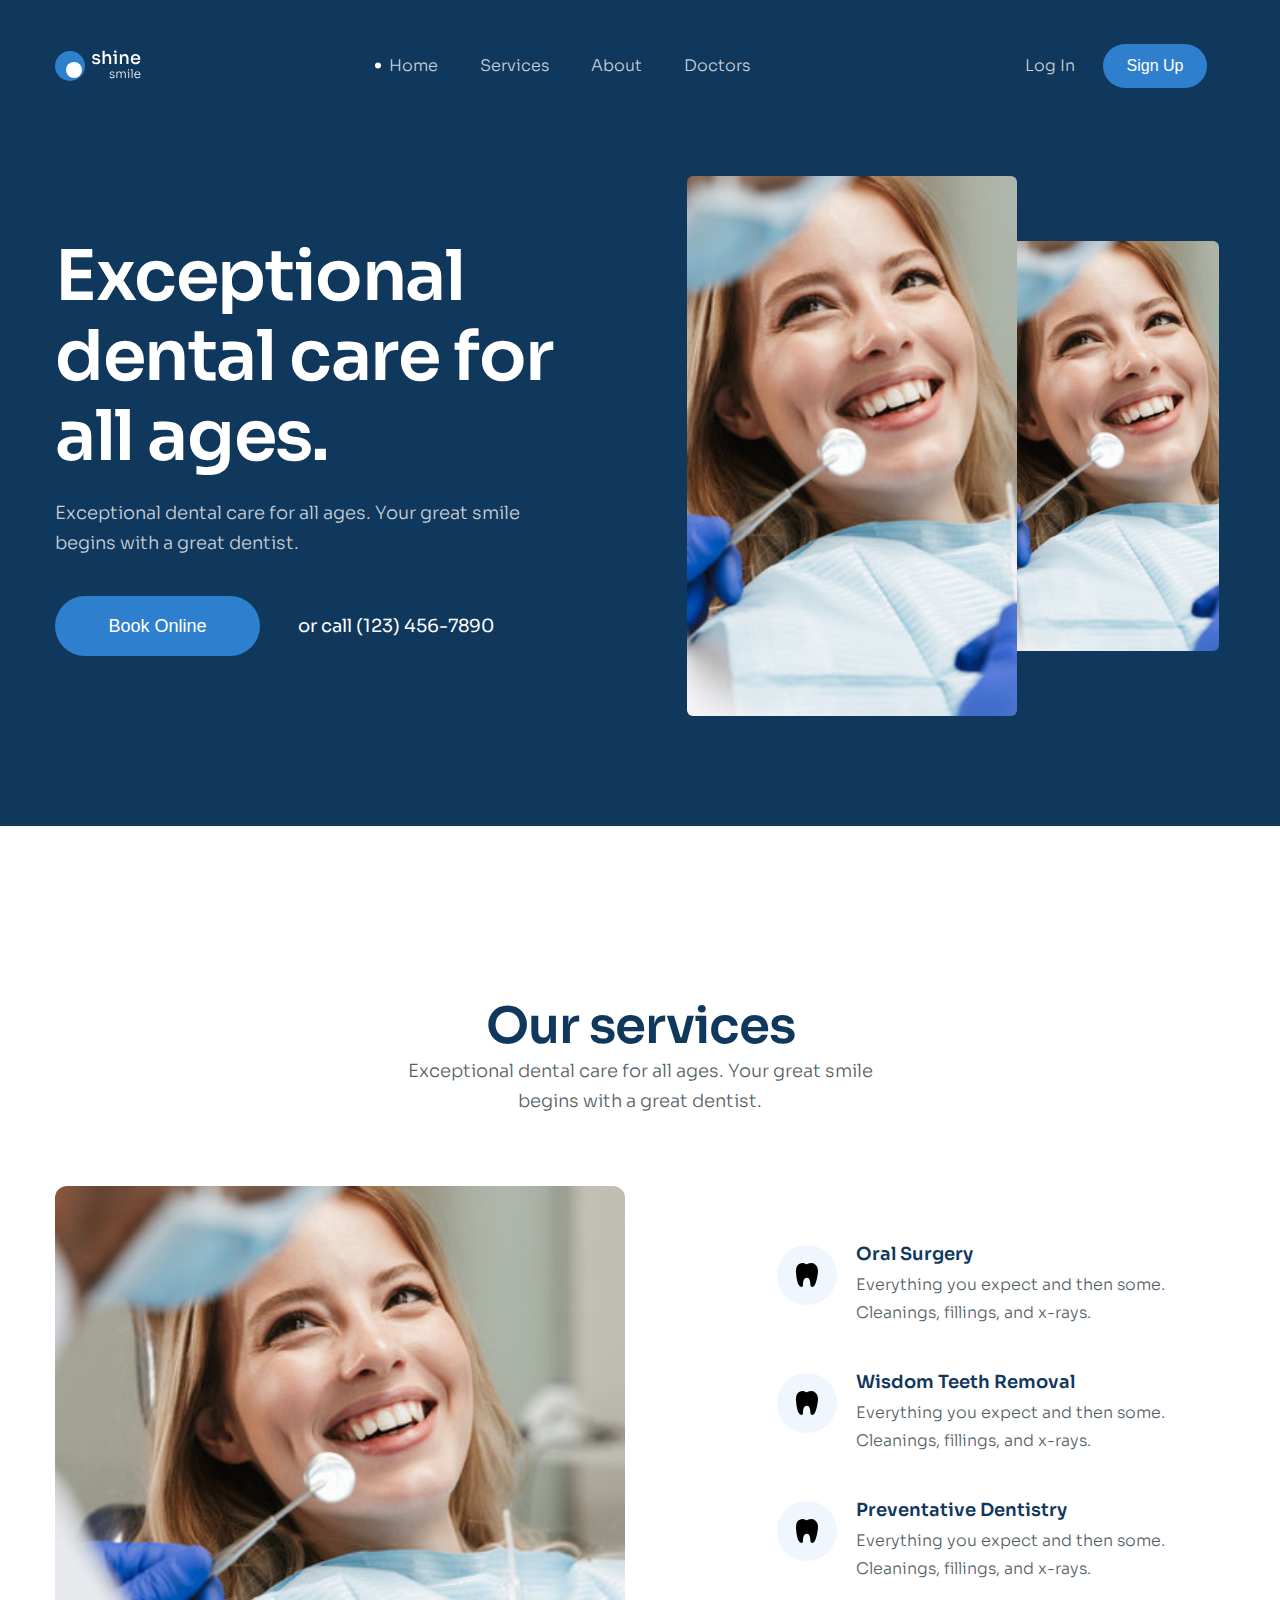
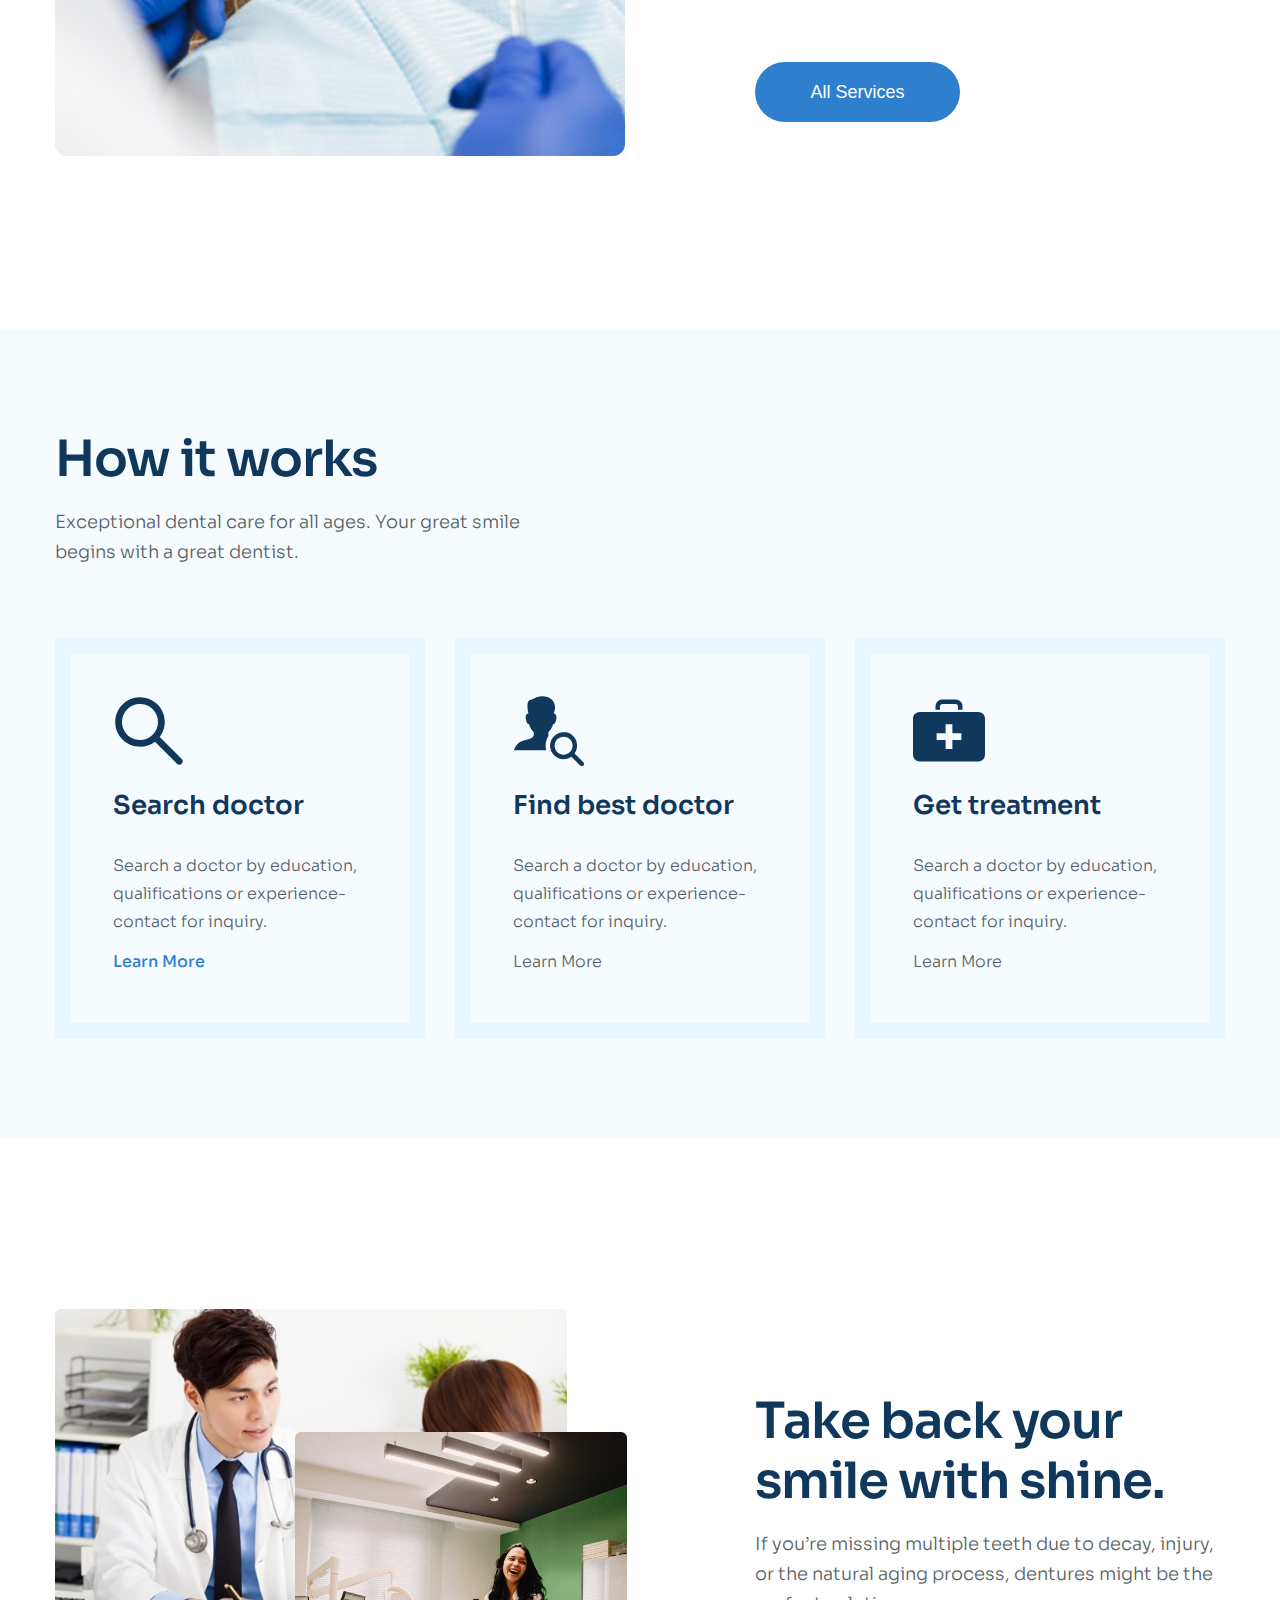
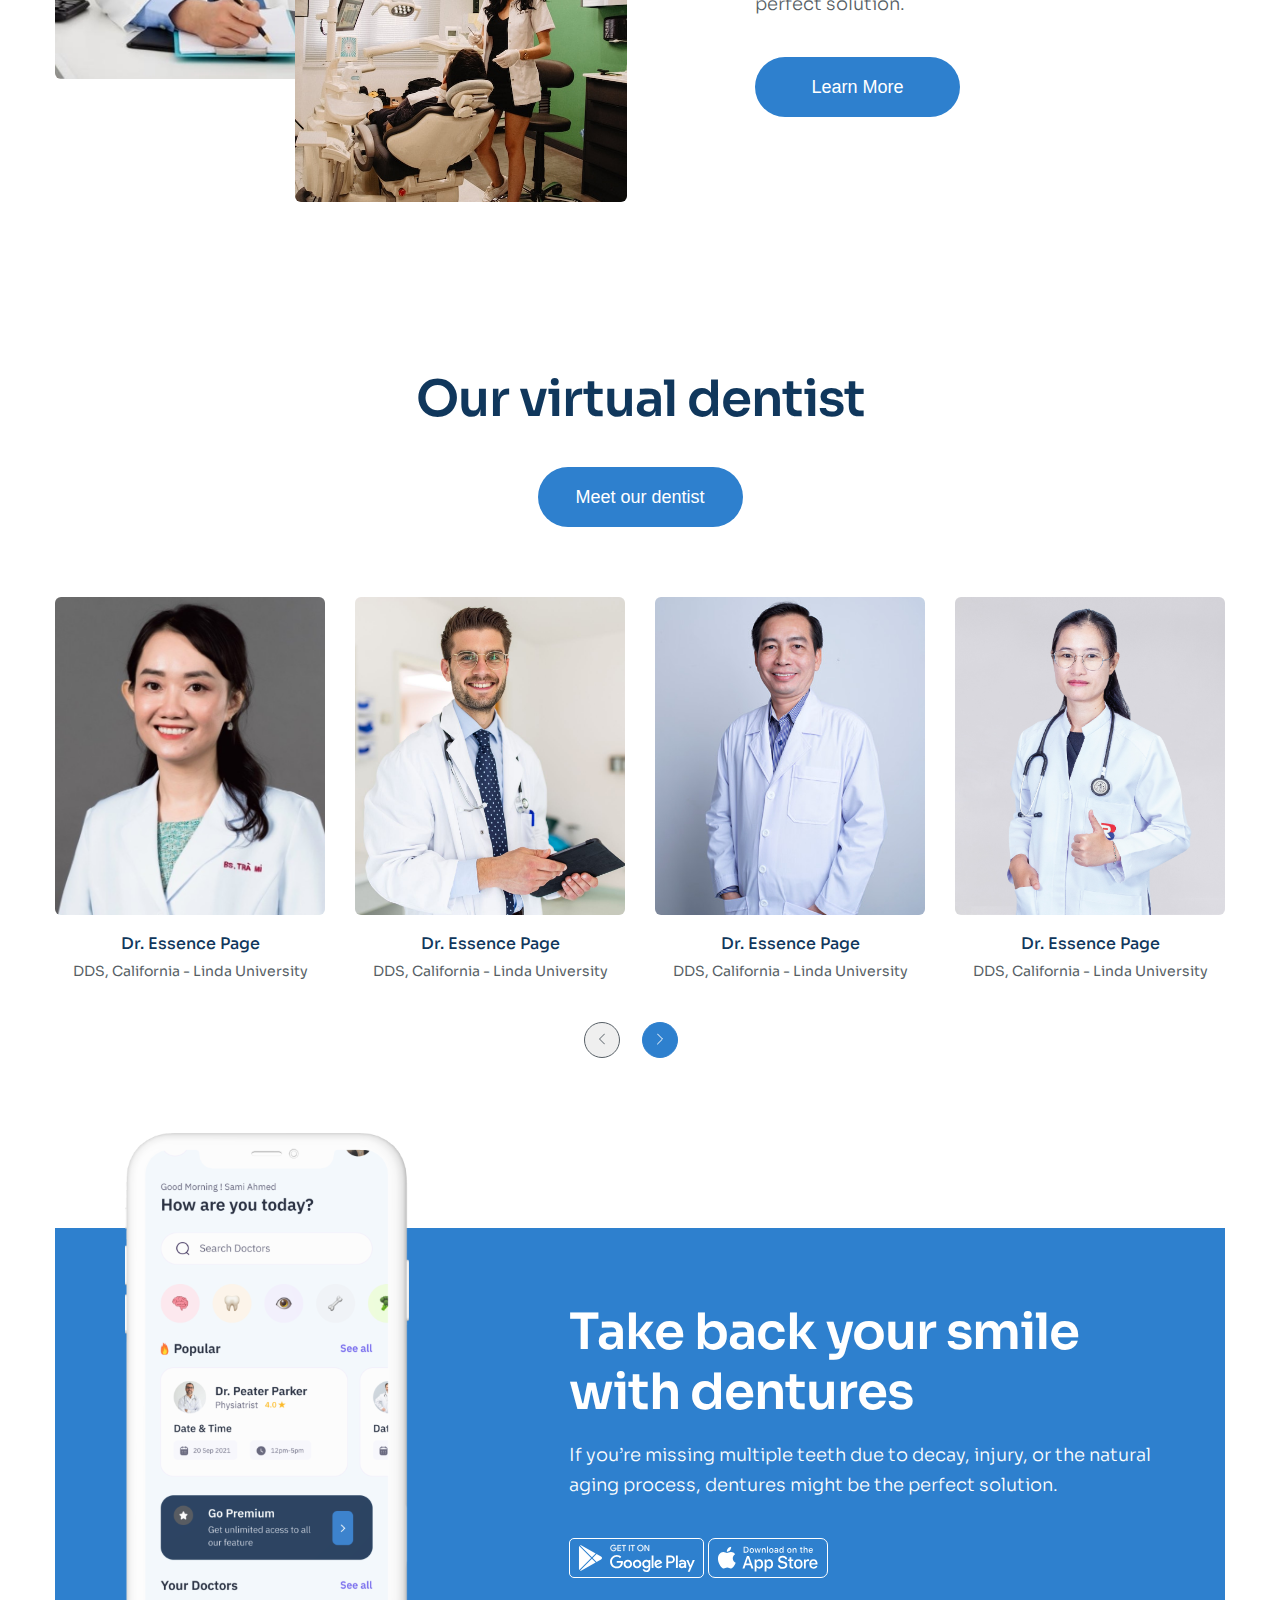
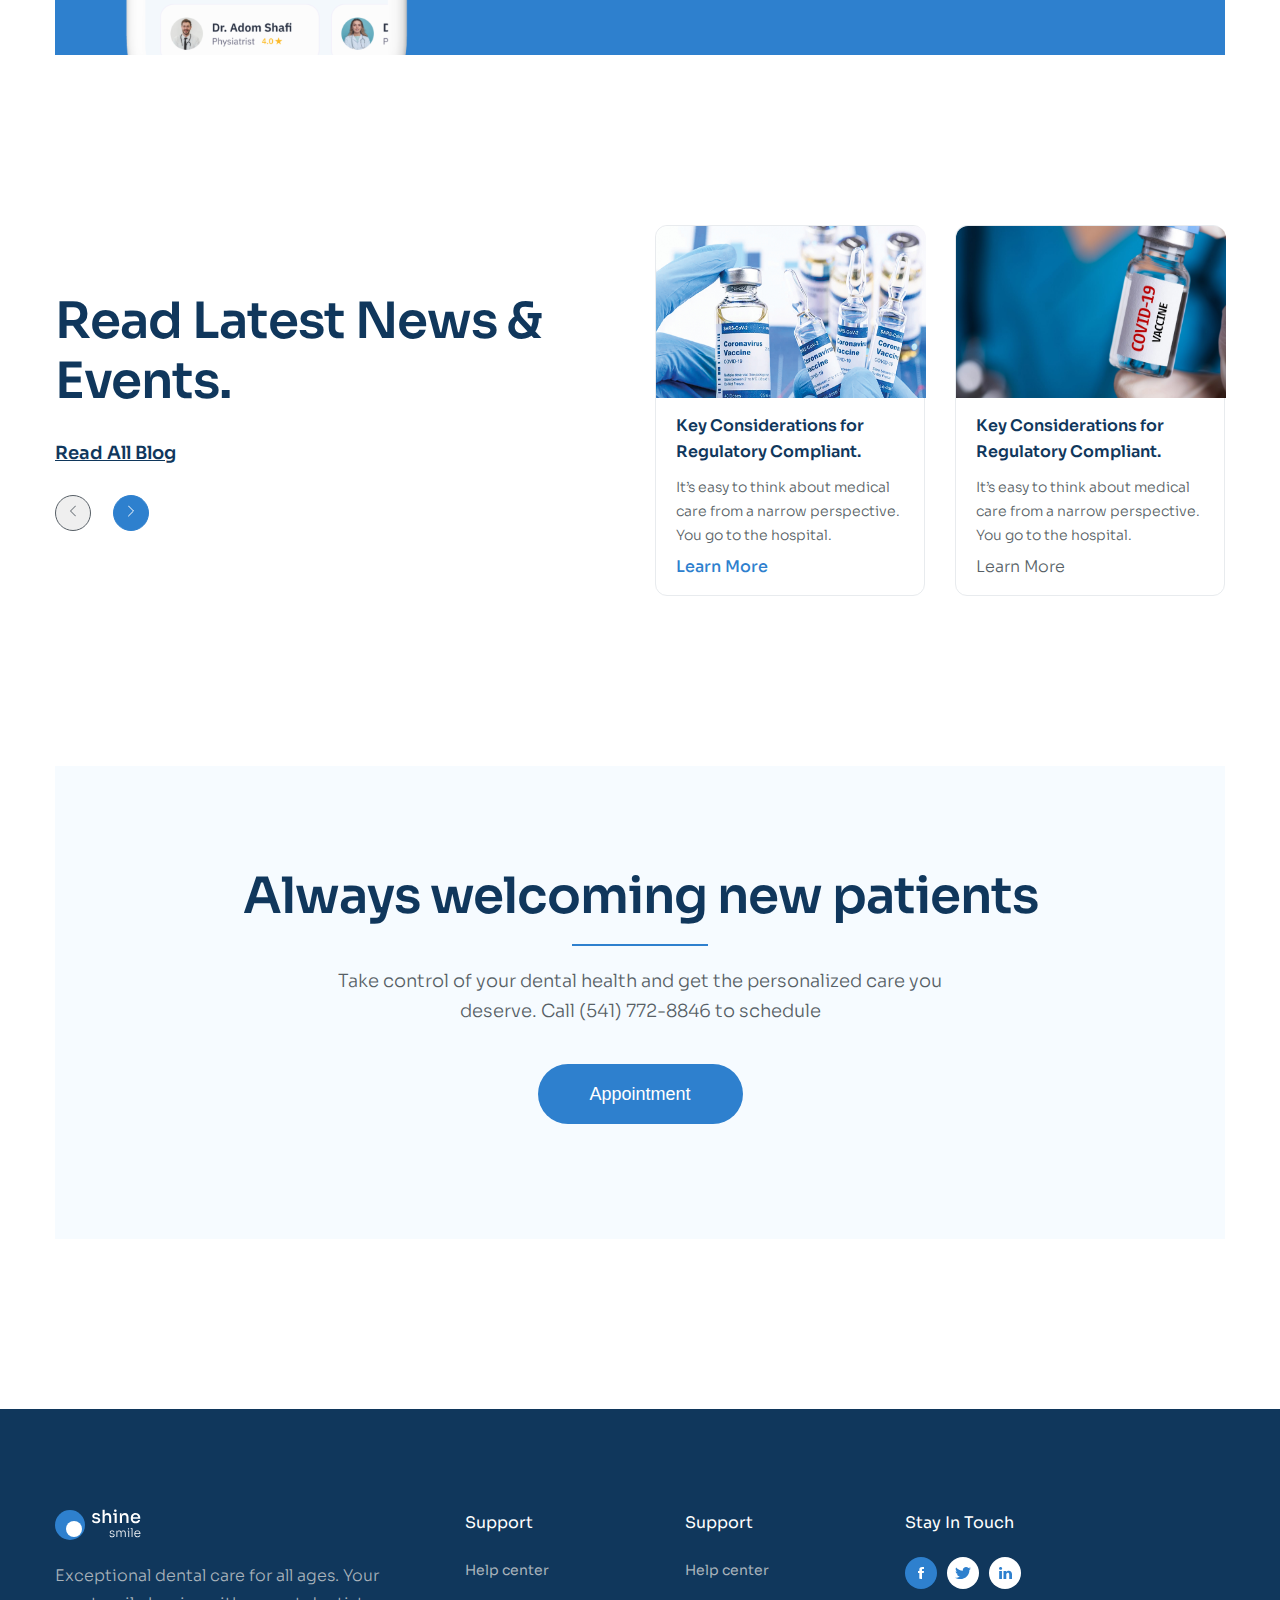
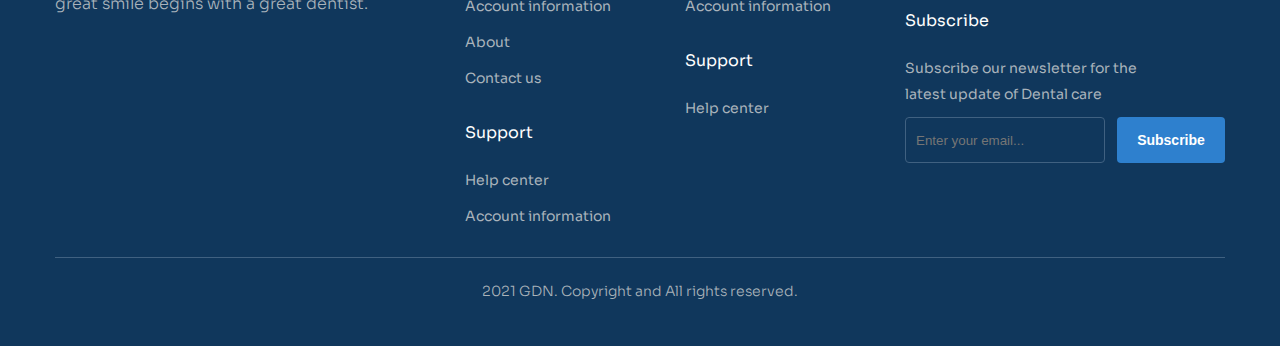
<file: assets/index.html>
<!DOCTYPE html>
<html lang="en">
  <head>
    <meta charset="UTF-8" />
    <meta name="viewport" content="width=device-width, initial-scale=1.0" />
    <link rel="stylesheet" href="./css/reset.css" />
    <link rel="stylesheet" href="./css/style.css" />
    <link rel="preconnect" href="https://fonts.googleapis.com" />
    <link rel="preconnect" href="https://fonts.gstatic.com" crossorigin />
    <link
      href="https://fonts.googleapis.com/css2?family=Sora:wght@300;400;500;600;700;800&display=swap"
      rel="stylesheet"
    />

    <title>Dental Care</title>
  </head>
  <body>
    <header class="header-sticky header">
      <div class="content">
        <!-- HEADER -->
        <div class="header-top">
          <img src="./image/Logo.svg" alt="" class="header__img" />
          <div class="header__nav">
            <ul class="nav__list">
              <li class="nav__item">
                <a href="">Home</a>
              </li>
              <li class="nav__item">
                <a href="">Services</a>
              </li>
              <li class="nav__item">
                <a href="">About</a>
              </li>
              <li class="nav__item">
                <a href="">Doctors</a>
              </li>
            </ul>
          </div>
          <div class="header__action">
            <p class="action__link">Log In</p>
            <button class="action__btn">Sign Up</button>
          </div>
        </div>

      </header>
      <!-- HERO -->
      <div class="hero-ne">
        <div class="content">
          <div class="hero">

            <div class="hero__info">
              <h1 class="hero__heading">Exceptional dental care for all ages.</h1>
              <p class="hero__desc">
                Exceptional dental care for all ages. Your great smile begins with
                a great dentist.
              </p>
              <div class="hero__row">
                <button class="btn">Book Online</button>
                <p class="hero__phone">or call (123) 456-7890</p>
              </div>
            </div>
            <div class="hero__media">
              <div class="hero__images">
                <img src="./image/DSC04363.jpg" alt="" class="hero__img" />
                <img src="./image/DSC04363.jpg" alt="" class="hero__img" />
              </div>
            </div>
          </div>
        </div>
      </div>
    </div>

    <main>
      <!-- services -->
      <div class="services">
        <div class="content">
          <!-- TOP -->
          <div class="services-top">
            <p class="services__heading">Our services</p>
            <p class="services__desc">
              Exceptional dental care for all ages. Your great smile begins with
              a great dentist.
            </p>
          </div>

          <div class="services-bot">
            <div class="services__image">
              <img src="./image/DSC04363.jpg" alt="" class="services_img" />
            </div>
            <div class="services__list">
              <div class="services__item">
                <div class="item__img">
                  <svg
                    width="22"
                    height="24"
                    viewBox="0 0 22 24"
                    fill="none"
                    xmlns="http://www.w3.org/2000/svg"
                  >
                    <path
                      d="M20.3598 2.63964C17.9506 -0.556131 14.2772 -0.568132 11.2481 1.10682C11.001 1.24657 10.7219 1.31411 10.4406 1.30222C10.1592 1.29033 9.88633 1.19945 9.65105 1.03931C8.49552 0.245717 7.29036 -0.316477 5.13904 0.207462C0.623408 1.3071 0 4.90379 0 8.99816C0.0797353 12.1602 0.500857 15.3032 1.25551 18.3683C2.11836 22.0168 3.90382 24 5.43354 24C6.96326 24 7.00963 22.2204 7.00963 20.8016C7.00963 19.2009 7.39505 14.8009 10.8642 14.8009C13.5317 14.8009 14.3333 18.4013 14.3333 20.8016C14.3329 23.095 15.1722 24 16.6628 24C19.5267 24 20.9796 15.3938 21.3719 13.1237C21.7642 10.8535 22.9882 6.12569 20.3598 2.63964Z"
                      fill="currentColor"
                    />
                  </svg>
                </div>

                <div class="item__text">
                  <h3 class="item__heading">Oral Surgery</h3>
                  <p class="item__desc">
                    Everything you expect and then some. Cleanings, fillings,
                    and x-rays.
                  </p>
                </div>
              </div>
              <div class="services__item">
                <div class="item__img">
                  <svg
                    width="22"
                    height="24"
                    viewBox="0 0 22 24"
                    fill="none"
                    xmlns="http://www.w3.org/2000/svg"
                  >
                    <path
                      d="M20.3598 2.63964C17.9506 -0.556131 14.2772 -0.568132 11.2481 1.10682C11.001 1.24657 10.7219 1.31411 10.4406 1.30222C10.1592 1.29033 9.88633 1.19945 9.65105 1.03931C8.49552 0.245717 7.29036 -0.316477 5.13904 0.207462C0.623408 1.3071 0 4.90379 0 8.99816C0.0797353 12.1602 0.500857 15.3032 1.25551 18.3683C2.11836 22.0168 3.90382 24 5.43354 24C6.96326 24 7.00963 22.2204 7.00963 20.8016C7.00963 19.2009 7.39505 14.8009 10.8642 14.8009C13.5317 14.8009 14.3333 18.4013 14.3333 20.8016C14.3329 23.095 15.1722 24 16.6628 24C19.5267 24 20.9796 15.3938 21.3719 13.1237C21.7642 10.8535 22.9882 6.12569 20.3598 2.63964Z"
                      fill="currentColor"
                    />
                  </svg>
                </div>
                <div class="item__text">
                  <h3 class="item__heading">Wisdom Teeth Removal</h3>
                  <p class="item__desc">
                    Everything you expect and then some. Cleanings, fillings,
                    and x-rays.
                  </p>
                </div>
              </div>
              <div class="services__item">
                <div class="item__img">
                  <svg
                    width="22"
                    height="24"
                    viewBox="0 0 22 24"
                    fill="none"
                    xmlns="http://www.w3.org/2000/svg"
                  >
                    <path
                      d="M20.3598 2.63964C17.9506 -0.556131 14.2772 -0.568132 11.2481 1.10682C11.001 1.24657 10.7219 1.31411 10.4406 1.30222C10.1592 1.29033 9.88633 1.19945 9.65105 1.03931C8.49552 0.245717 7.29036 -0.316477 5.13904 0.207462C0.623408 1.3071 0 4.90379 0 8.99816C0.0797353 12.1602 0.500857 15.3032 1.25551 18.3683C2.11836 22.0168 3.90382 24 5.43354 24C6.96326 24 7.00963 22.2204 7.00963 20.8016C7.00963 19.2009 7.39505 14.8009 10.8642 14.8009C13.5317 14.8009 14.3333 18.4013 14.3333 20.8016C14.3329 23.095 15.1722 24 16.6628 24C19.5267 24 20.9796 15.3938 21.3719 13.1237C21.7642 10.8535 22.9882 6.12569 20.3598 2.63964Z"
                      fill="currentColor"
                    />
                  </svg>
                </div>

                <div class="item__text">
                  <h3 class="item__heading">Preventative Dentistry</h3>
                  <p class="item__desc">
                    Everything you expect and then some. Cleanings, fillings,
                    and x-rays.
                  </p>
                </div>
              </div>
              <button class="services__btn btn">All Services</button>
            </div>
          </div>
        </div>
      </div>
      <!-- work -->
      <div class="work">
        <div class="content">
          <h3 class="section-heading">How it works</h3>
          <p class="work__desc section-desc">
            Exceptional dental care for all ages. Your great smile begins with a
            great dentist.
          </p>
          <div class="work__list">
            <div class="work__item">
              <img src="./image/Search.svg" alt="" class="work-item__img" />
              <div class="work-item__heading">Search doctor</div>
              <div class="work-item__desc">
                Search a doctor by education, qualifications or
                experience-contact for inquiry.
              </div>
              <a href="" class="more-link__active more-link">Learn More</a>
            </div>

            <div class="work__item">
              <img src="./image/find.svg" alt="" class="work-item__img" />

              <div class="work-item__heading">Find best doctor</div>
              <div class="work-item__desc">
                Search a doctor by education, qualifications or
                experience-contact for inquiry.
              </div>
              <a href="" class="more-link">Learn More</a>
            </div>

            <div class="work__item">
              <img src="./image/get.svg" alt="" class="work-item__img" />

              <div class="work-item__heading">Get treatment</div>
              <div class="work-item__desc">
                Search a doctor by education, qualifications or
                experience-contact for inquiry.
              </div>
              <a href="" class="more-link">Learn More</a>
            </div>
          </div>
        </div>
      </div>

      <!-- About -->
      <div class="about">
        <div class="content">
          <div class="about__body">
            <div class="about__imgs">
              <img src="./image/bacsi1.png" alt="" class="about__imgs-image" />
              <img src="./image/bacsi2.jpg" alt="" class="about__imgs-image" />
            </div>
            <div class="about__info">
              <h2 class="section-heading">Take back your smile with shine.</h2>
              <p class="section-desc">
                If you’re missing multiple teeth due to decay, injury, or the
                natural aging process, dentures might be the perfect solution.
              </p>
              <button class="about__btn btn">Learn More</button>
            </div>
          </div>
        </div>
      </div>

      <!-- Team -->
      <div class="team">
        <div class="content">
          <div class="team__heading team__body">
            <h2 class="section-heading">Our virtual dentist</h2>
            <button class="team__btn btn">Meet our dentist</button>
            <div class="team__list">
              <div class="team-item">
                <img src="./image/team1.jpg" alt="" class="team-item__img" />
                <h3 class="section-heading__small">Dr. Essence Page</h3>
                <p class="section-desc__small">
                  DDS, California - Linda University
                </p>
              </div>

              <div class="team-item">
                <img src="./image/team2.jpg" alt="" class="team-item__img" />
                <h3 class="section-heading__small">Dr. Essence Page</h3>
                <p class="section-desc__small">
                  DDS, California - Linda University
                </p>
              </div>

              <div class="team-item">
                <img src="./image/team3.jpg" alt="" class="team-item__img" />
                <h3 class="section-heading__small">Dr. Essence Page</h3>
                <p class="section-desc__small">
                  DDS, California - Linda University
                </p>
              </div>

              <div class="team-item">
                <img src="./image/team4.jpg" alt="" class="team-item__img" />
                <h3 class="section-heading__small">Dr. Essence Page</h3>
                <p class="section-desc__small">
                  DDS, California - Linda University
                </p>
              </div>
            </div>
            <div class="team__action">
              <button class="action__btn">
                <img src="./image/right.svg" alt="" />
              </button>
              <button class="action__btn action__btn--active">
                <img src="./image/left.svg" alt="" />
              </button>
            </div>
          </div>
        </div>
      </div>

      <!-- CTA -->
      <div class="CTA">
        <div class="content">
          <div class="CTA__body">
            <img src="./image/smart-phone.svg" alt="" class="CTA__img" />
            <div class="CTA__info">
              <h2 class="CTA__heading section-heading">
                Take back your smile with dentures
              </h2>
              <p class="CTA__desc section-desc">
                If you’re missing multiple teeth due to decay, injury, or the
                natural aging process, dentures might be the perfect solution.
              </p>
              <div class="info-imgs">
                <img
                  src="./image/google-play.svg"
                  alt=""
                  class="info-img__image"
                />
                <img
                  src="./image/app-store.svg"
                  alt=""
                  class="info-img__image"
                />
              </div>
            </div>
          </div>
        </div>
      </div>

      <!-- Blog -->
      <div class="blog">
        <div class="content">
          <div class="blog__body">
            <div class="blog__info">
              <h3 class="section-heading">Read Latest News & Events.</h3>
              <a href="" class="blog__more">Read All Blog</a>
              <div class="blog__btn">
                <button class="action__btn">
                  <img src="./image/right.svg" alt="" />
                </button>
                <button class="action__btn action__btn--active">
                  <img src="./image/left.svg" alt="" />
                </button>
              </div>
            </div>

            <div class="blog__list">
              <div class="blog__item">
                <img src="./image/vacine.jpg" alt="" class="blog__img" />
                <div class="blog__wrap">
                  <h3 class="blog__heading section-heading__small">
                    Key Considerations for Regulatory Compliant.
                  </h3>
                  <p class="blog__desc section-desc__small">
                    It’s easy to think about medical care from a narrow
                    perspective. You go to the hospital.
                  </p>
                  <a href="" class="more-link__active more-link">Learn More</a>
                </div>
              </div>

              <div class="blog__item">
                <img src="./image/vacine2.jpg" alt="" class="blog__img" />
                <div class="blog__wrap">
                  <h3 class="blog__heading section-heading__small">
                    Key Considerations for Regulatory Compliant.
                  </h3>
                  <p class="blog__desc section-desc__small">
                    It’s easy to think about medical care from a narrow
                    perspective. You go to the hospital.
                  </p>
                  <a href="" class="more-link">Learn More</a>
                </div>
              </div>
            </div>
          </div>
        </div>
      </div>

      <!-- Appointment -->
      <div class="appointment">
        <div class="content">
          <div class="appointment__body">
            <h2 class="appointment-heading section-heading">
              Always welcoming new patients
            </h2>
            <p class="appointment-desc section-desc">
              Take control of your dental health and get the personalized care
              you deserve. Call (541) 772-8846 to schedule
            </p>
            <button class="btn">Appointment</button>
          </div>
        </div>
      </div>
    </main>
    <!-- footer -->
    <footer class="footer">
      <div class="content">
        <div class="footer__row">
          <div class="footer__col">
            <img src="./image/Logo.svg" alt="" class="footer__img" />
            <p class="footer__desc section-desc">
              Exceptional dental care for all ages. Your great smile begins with
              a great dentist.
            </p>
          </div>
          <div class="footer__col">
            <div class="footer__col--wrap">
              <p class="footer__support">Support</p>
              <ul class="footer__col--1">
                <li>
                  <a href="">Help center</a>
                </li>
                <li>
                  <a href="">Account information</a>
                </li>
                <li>
                  <a href="">About</a>
                </li>
                <li>
                  <a href="">Contact us</a>
                </li>
              </ul>
            </div>

            <div class="footer__col--wrap">
              <p class="footer__support">Support</p>
              <ul class="footer__col--1">
                <li>
                  <a href="">Help center</a>
                </li>
                <li>
                  <a href="">Account information</a>
                </li>
              </ul>
            </div>
          </div>
          <!-- col2 -->
          <div class="footer__col">
            <div class="footer__col--wrap">
              <p class="footer__support">Support</p>
              <ul class="footer__col--1">
                <li>
                  <a href="">Help center</a>
                </li>
                <li>
                  <a href="">Account information</a>
                </li>
              </ul>
            </div>

            <div class="footer__col--wrap">
              <p class="footer__support">Support</p>
              <ul class="footer__col--1">
                <li>
                  <a href="">Help center</a>
                </li>
              </ul>
            </div>
          </div>

          <!-- col3 -->
          <div class="footer__col">
            <div class="footer__col--wrap">
              <p class="footer__support">Stay In Touch</p>
              <div class="col-contact">
                <img src="./image/fb.svg" alt="" class="footer-support__icon" />
                <img
                  src="./image/twitt.svg"
                  alt=""
                  class="footer-support__icon"
                />
                <img src="./image/in.svg" alt="" class="footer-support__icon" />
              </div>
            </div>

            <div class="footer__col--wrap">
              <p class="footer__support">Subscribe</p>
              <span class="footer-support__desc">
                Subscribe our newsletter for the latest update of Dental care
              </span>
              <div class="footer-support__cta">
                <form action="">
                  <input
                    type="text"
                    name=""
                    id=""
                    class="footer-support__input"
                    placeholder="Enter your email..."
                  />
                </form>
                <button class="footer-support__btn">Subscribe</button>
              </div>
            </div>
          </div>
        </div>
        <p class="footer-support__desc-last section-desc">
          2021 GDN. Copyright and All rights reserved.
        </p>
      </div>
    </footer>
  </body>
</html>
</file>
<file: assets/css/style.css>
* {
  box-sizing: border-box;
}
html {
  font-size: 62.5%;
}
body {
  font-size: 1.6rem;
  font-family: "Sora", sans-serif;
}
/* Common */
.content {
  width: 1170px;
  margin-left: auto;
  margin-right: auto;
}
.section-heading {
  color: #10375c;
  font-size: 50px;
  font-weight: 600;
  line-height: 60px;
  letter-spacing: -1px;
}
.section-desc {
  margin-top: 18px;
  color: #575f66;
  font-size: 18px;
  font-weight: 300;
  line-height: 30px;
}
/* HERO */
.hero__row {
  display: flex;
  align-items: center;
}
.btn {
  width: 205px;
  height: 60px;
  border-radius: 999px;
  background: #2e80ce;
  color: #fff;
  text-align: center;
  font-size: 18px;
  line-height: 30px;
  border: none;
}
.header-sticky {
  position: sticky;
  top: -36px;
  z-index: 4;
}

.header-top {
  display: flex;
  align-items: center;
  justify-content: space-between;
  padding: 6px 0 6px 0;
}
.header {
  background-color: #10375c;
  padding-top: 36px;
}
a {
  text-decoration: none;
}
.header-top .nav__list {
  display: flex;
}
.header-top .header__action {
  display: flex;
}

.header-top .nav__list::before {
  content: "";
  display: block;
  position: absolute;
  width: 6px;
  height: 6px;
  background-color: white;
  border-radius: 999px;
  top: 50%;
  left: 0px;
  transform: translatey(-60%);
}
.header-top .nav__list {
  position: relative;
}
.header-top .nav__item a:hover {
  text-shadow: 1px 0 0 currentColor;
}
.header-top .nav__item a {
  color: #c9d2da;
  text-align: center;
  font-size: 16px;
  font-weight: 300;
  line-height: 28px;
  padding: 10px 14px;
  margin-right: 14px;
}
.header-top .header__action {
  display: flex;
  align-items: center;
}
.header-top .action__link {
  color: #c9d2da;
  text-align: center;
  font-size: 16px;
  font-weight: 300;
  line-height: 28px;
  padding: 10px 14px;
  margin-right: 14px;
}
.header-top .action__btn {
  border: none;
  width: 104px;
  height: 44px;
  background-color: #2e80ce;
  border-radius: 999px;
  text-align: center;
  font-size: 16px;
  color: white;
  line-height: 28px;
}
.hero-ne {
  background-color: #10375c;
}
.hero {
  padding-top: 80px;
  display: flex;
  align-items: center;
  justify-content: space-between;
  padding-bottom: 110px;
}
.hero .hero__media {
  width: 46%;
}
.hero .hero__info {
  width: 44%;
}
.hero .hero__heading {
  color: #fff;
  font-size: 70px;
  font-weight: 600;
  line-height: 80px;
  letter-spacing: -1.4px;
}
.hero .hero__desc {
  color: #c9d2da;
  font-size: 18px;
  font-weight: 300;
  line-height: 30px;
  margin-top: 22px;
  margin-bottom: 38px;
}
.hero .hero__phone {
  color: #fff;
  text-align: center;
  font-size: 18px;
  font-family: Sora;
  line-height: 30px;
  margin-left: 38px;
}
.hero .hero__img {
  width: 330px;
  height: 540px;
  object-fit: cover;
  border-radius: 6px;
}
.hero .hero__images {
  display: flex;
  align-items: center;
}
.hero .hero__img:nth-child(1) {
  z-index: 1;
}
.hero .hero__img:nth-child(2) {
  margin-left: -8px;
  width: 210px;
  height: 410px;
}
.services {
  padding-top: 170px;
  padding-bottom: 170px;
}
.services__heading {
  color: #10375c;
  text-align: center;
  font-size: 50px;
  font-weight: 600;
  line-height: 60px;
  letter-spacing: -1px;
}
.services__desc {
  color: #575f66;
  text-align: center;
  font-size: 18px;
  font-weight: 300;
  line-height: 30px;
  width: 468px;
  margin: 0 auto;
}
.services-bot {
  display: flex;
  margin-top: 70px;
  justify-content: space-between;
  align-items: center;
}
.services_img {
  width: 570px;
  height: 570px;
  object-fit: cover;
  border-radius: 12px;
}
.services__item:hover {
  box-shadow: 0px 14px 28px 0px rgba(0, 0, 0, 0.05);
  position: relative;
  top: -15px;
}
.services__item:hover .item__img {
  background-color: #2e80ce;
  color: white;
}
.services__item {
  width: 470px;
  height: 128px;
  padding: 22px;
  display: flex;
  position: relative;
  top: 0;
  transition: top 0.7s;
}
.services__btn {
  margin-top: 55px;
}
.item__heading {
  color: #10375c;
  font-size: 18px;
  font-weight: 600;
}
.item__desc {
  color: #575f66;
  font-size: 16px;
  font-weight: 300;
  line-height: 28px;
}

.item__img {
  background-color: #eff6fd;
  position: relative;
  width: 60px;
  height: 60px;
  border-radius: 50%;
  display: flex;
  align-items: center;
  justify-content: center;
  flex-shrink: 0;
  margin-right: 19px;
  transition: 1s;
}
.item__heading {
  margin-bottom: 8px;
}
.services__item {
  border-radius: 10px;
}
/* TEAM */
.work {
  padding-top: 100px;
  padding-bottom: 100px;
  background: #f6fbff;
}
.work__desc {
  width: 468px;
}
.work__list {
  margin-top: 70px;
  display: flex;
  justify-content: space-between;
}
.work__item:hover {
  border: 16px solid #2e80ce;
  position: relative;
  top: -16px;
}
.work__item {
  width: 370px;
  height: 402px;
  padding: 42px;
  border-radius: 4px;
  border: 16px solid #eaf6ff;
  position: relative;
  top: 0;
  transition: top 0.7s;
}
.work-item__heading {
  color: #10375c;
  font-size: 26px;
  font-weight: 600;
  line-height: 36px;
  margin-top: 18px;
}
.work-item__desc {
  color: #575f66;
  font-size: 16px;
  font-weight: 300;
  line-height: 28px;
  margin-top: 28px;
  margin-bottom: 18px;
}
.more-link {
  color: #575f66;
  font-size: 16px;
  font-weight: 300;
}
.more-link__active {
  color: #2e80ce;
  font-weight: 500;
}
/* Body */
.about {
  padding: 170px 0;
}
.about__body {
  display: flex;
  align-items: center;
  justify-content: space-between;
}
.about__imgs {
  width: 50%;
  height: 490px;
}
.about__info {
  width: 470px;
  height: 326px;
}
.about__imgs-image {
  border-radius: 6px;
}
.about__imgs-image:first-child {
  width: 512px;
  height: 370px;
  object-fit: cover;
}
.about__imgs-image:last-child {
  width: 332px;
  height: 370px;
  object-fit: cover;
  position: relative;
  left: 240px;
  top: -250px;
}
.about__btn {
  margin-top: 38px;
}
/* Team */
.team__body {
  padding-bottom: 170px;
}
.team__heading {
  text-align: center;
}
.team__btn {
  margin-top: 38px;
}
.team__list {
  margin-top: 70px;
  display: flex;
  justify-content: space-between;
}
.team-item__img {
  width: 270px;
  height: 318px;
  object-fit: cover;
  border-radius: 6px;
}
.section-heading__small {
  color: #10375c;
  margin-top: 12px;
  text-align: center;
  font-size: 16px;
  font-weight: 500;
  line-height: 28px;
}
.section-desc__small {
  color: #575f66;
  text-align: center;
  font-size: 14px;
  font-weight: 400;
  line-height: 26px;
}
.team__action {
  margin-top: 38px;
}
.action__btn {
  width: 36px;
  height: 36px;
  border-radius: 999px;
  border: 0.5px solid #575f66;
  margin-right: 18px;
}
.action__btn--active {
  background-color: #2e80ce;
  border: 0.5px solid #2e80ce;
}
/* CTA */
.CTA {
  padding-bottom: 170px;
}
.CTA__body {
  background: #2e80ce;
  height: 427px;
  display: flex;
  justify-content: flex-end;
  padding-right: 70px;
  align-items: center;
  position: relative;
}
.CTA__info {
  width: 586px;
}
.CTA__heading {
  color: #fff;
}
.CTA__desc {
  color: #fff;
  margin-bottom: 38px;
}
.CTA__img {
  position: absolute;
  bottom: 0;
  left: 70px;
}
/* Blog */
.blog {
  padding-bottom: 170px;
}
.blog__body {
  display: flex;
  align-items: center;
  justify-content: space-between;
}
.blog__list {
  display: flex;
  justify-content: space-between;
}
.blog__item:last-child {
  margin-left: 30px;
}
.blog__item {
  border: 1px solid #e8ebee;
  border-radius: 12px;
  width: 270px;
}
.blog__info {
  width: 50%;
  flex-shrink: 0;
}
.blog__img {
  width: 270px;
  height: 172px;
  border-radius: 12px 12px 0px 0px;
}
.blog__more {
  color: #10375c;
  font-size: 18px;
  font-weight: 600;
  line-height: 28px;
  text-decoration-line: underline;
  display: inline-block;
  margin: 28px 0 28px 0;
}
.blog__wrap {
  padding: 0 20px 20px 20px;
}
.blog__heading {
  text-align: left;
  margin-bottom: 10px;
  color: #10375c;
  font-size: 16px;
  font-weight: 600;
  line-height: 26px;
}
.blog__desc {
  text-align: left;
  width: 226px;
  margin-bottom: 12px;
  color: #575f66;
  font-size: 14px;
  font-weight: 300;
  line-height: 24px;
}
/* appointment */
.appointment {
  padding-bottom: 170px;
  text-align: center;
}
.appointment__body {
  padding: 100px 0 115px 0;
  background: #f6fbff;
}
.appointment-heading {
  margin-bottom: 38px;
}
.appointment-desc::before {
  content: "";
  display: block;
  width: 136px;
  height: 2px;
  background: #2e80ce;
  position: relative;
  left: 50%;
  transform: translateX(-50%);
  top: -20px;
}
.appointment-desc {
  width: 617px;
  margin: 0 auto;
  margin-bottom: 38px;
}
/* footer */
.footer {
  background: #10375c;
  padding-top: 100px;
  padding-bottom: 42px;
}
.footer__row {
  display: flex;
  justify-content: space-between;
}
.footer__desc {
  width: 336px;
  color: #a9b3bb;
  color: #a9b3bb;
  font-size: 16px;
  line-height: 28px;
}
.footer__col--wrap p {
  color: #fff;
  font-size: 16px;
  font-weight: 400;
  line-height: 28px;
}
.footer__col--1 a {
  display: inline-block;
  color: #a9b3bb;
  font-size: 14px;
  line-height: 26px;
  margin-bottom: 10px;
}
.footer__support {
  margin-bottom: 20px;
}
.footer__col--wrap {
  margin-bottom: 18px;
}
.col-contact {
  display: flex;
  gap: 10px;
}
.footer-support__desc {
  color: #a9b3bb;
  font-size: 14px;
  line-height: 26px;
  width: 273px;
  display: block;
}
.footer-support__cta {
  display: flex;
  margin-top: 10px;
}
.footer-support__input {
  background-color: transparent;
  border: 1px solid #406181;
  border-radius: 4px;
  height: 46px;
  min-width: 200px;
  margin-right: 12px;
  padding-left: 10px;
}
.footer-support__btn {
  border-radius: 4px;
  background: #2e80ce;
  color: #fff;
  font-size: 14px;
  font-weight: 600;
  line-height: 26px;
  width: 108px;
  height: 46px;
  border: none;
}
.footer-support__desc-last::before {
  content: "";
  display: block;
  position: relative;
  width: 1170px;
  height: 1px;
  background: #406181;
  top: -20px;
}
.footer-support__desc-last {
  color: #aab3ba;
  text-align: center;
  font-size: 14px;
  line-height: 26px;
  margin: 0 auto;
  margin-top: 20px;
}
</file>
